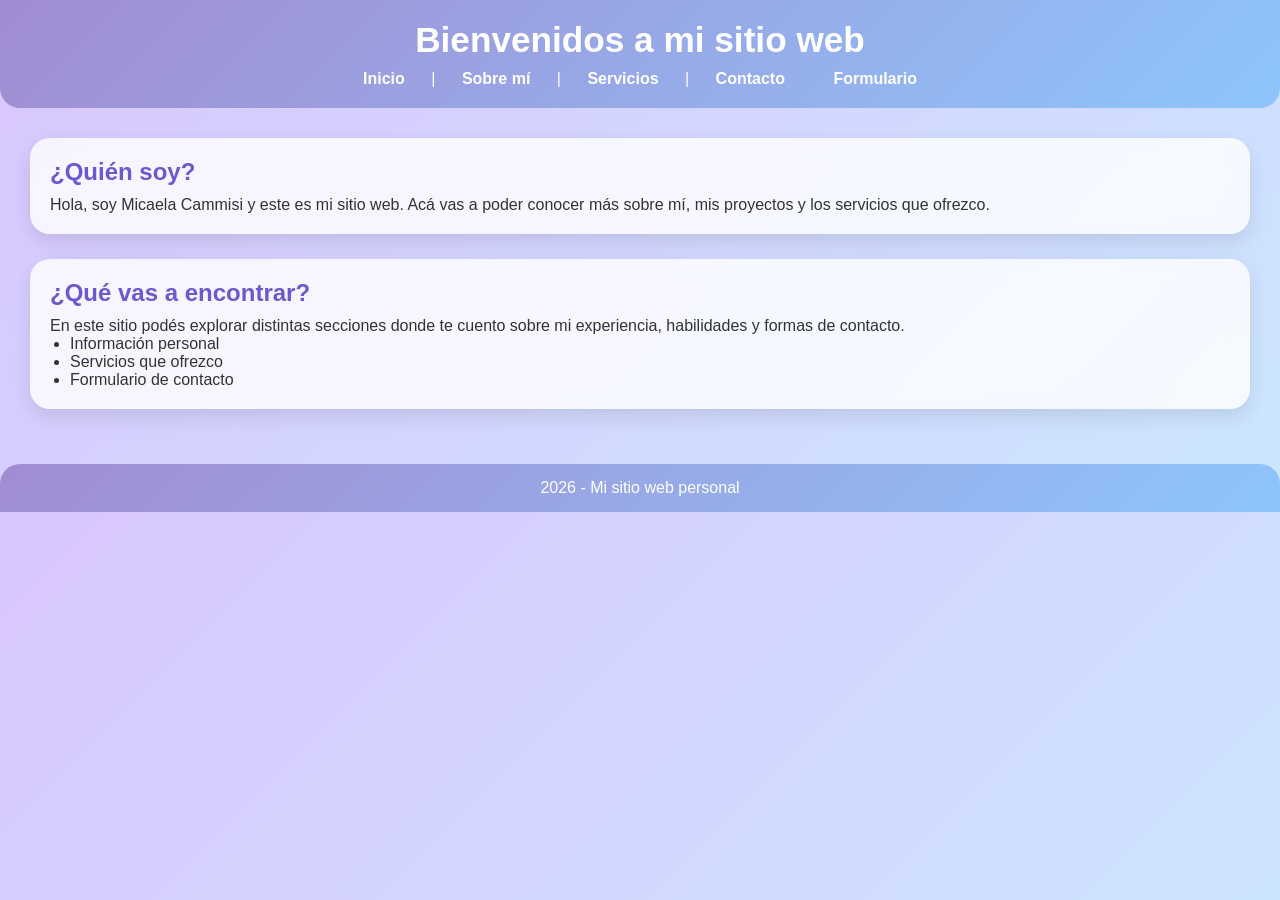
<file: html/index.html>
<!DOCTYPE html>
<html lang="es">
<head>
    <meta charset="UTF-8">
    <meta name="viewport" content="width=device-width, initial-scale=1.0">
    <title>Inicio - Mi Sitio Web</title>
    <link rel="stylesheet" href="../css/estilos.css">
</head>
<body>

    <header>
        <h1>Bienvenidos a mi sitio web</h1>

        <nav>
            <a href="index.html">Inicio</a> |
            <a href="sobre_mi.html">Sobre mí</a> |
            <a href="servicios.html">Servicios</a> |
            <a href="contacto.html">Contacto</a>
            <a href="formulario.html">Formulario</a>
        </nav>
    </header>

    <main>
        <section>
            <h2>¿Quién soy?</h2>
            <p>
                Hola, soy Micaela Cammisi y este es mi sitio web.
                Acá vas a poder conocer más sobre mí, mis proyectos y los servicios que ofrezco.
            </p>
        </section>

        <section>
            <h2>¿Qué vas a encontrar?</h2>
            <p>
                En este sitio podés explorar distintas secciones donde te cuento
                sobre mi experiencia, habilidades y formas de contacto.
            </p>

            <ul>
                <li>Información personal</li>
                <li>Servicios que ofrezco</li>
                <li>Formulario de contacto</li>
            </ul>
        </section>
    </main>

    <footer>
        <p>2026 - Mi sitio web personal</p>
    </footer>

</body>
</html>
</file>
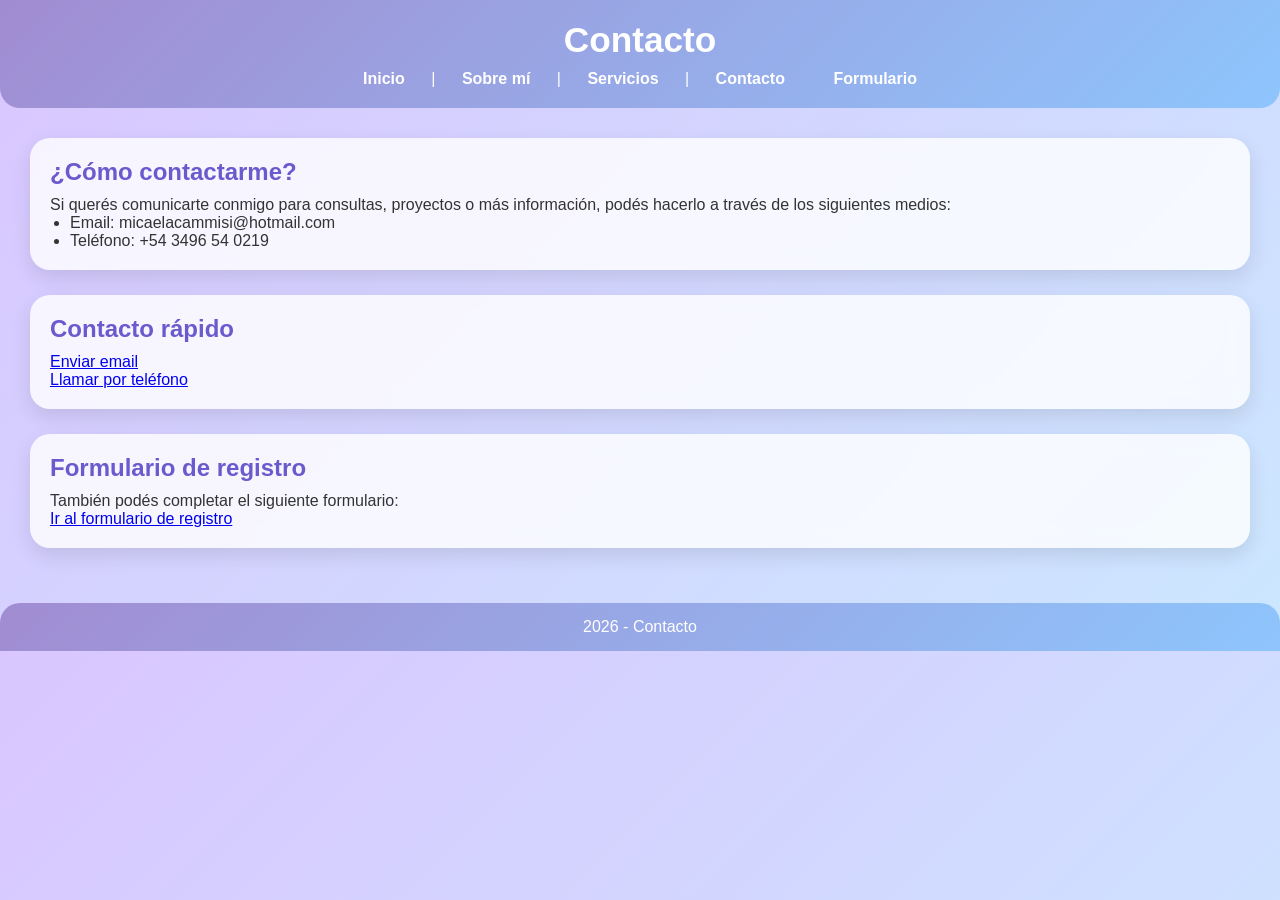
<file: html/contacto.html>
<!DOCTYPE html>
<html lang="es">
<head>
    <meta charset="UTF-8">
    <meta name="viewport" content="width=device-width, initial-scale=1.0">
    <title>Contacto</title>
    <link rel="stylesheet" href="../css/estilos.css">
</head>
<body>

    <header>
        <h1>Contacto</h1>

        <nav>
            <a href="index.html">Inicio</a> |
            <a href="sobre_mi.html">Sobre mí</a> |
            <a href="servicios.html">Servicios</a> |
            <a href="contacto.html">Contacto</a>
            <a href="formulario.html">Formulario</a>
        </nav>
    </header>

    <main>

        <section>
            <h2>¿Cómo contactarme?</h2>

            <p>
                Si querés comunicarte conmigo para consultas, proyectos o más información,
                podés hacerlo a través de los siguientes medios:
            </p>

            <ul>
                <li>Email: micaelacammisi@hotmail.com</li>
                <li>Teléfono: +54 3496 54 0219</li>
            </ul>
        </section>

        <section>
            <h2>Contacto rápido</h2>

            <p>
                <a href="mailto:micaelacammisi@hotmail.com">Enviar email</a>
            </p>

            <p>
                <a href="tel:+543496540219">Llamar por teléfono</a>
            </p>
        </section>

        <section>
            <h2>Formulario de registro</h2>

            <p>
                También podés completar el siguiente formulario:
            </p>

            <a href="formulario_basico.html">Ir al formulario de registro</a>
        </section>

    </main>

    <footer>
        <p>2026 - Contacto</p>
    </footer>

</body>
</html>
</file>
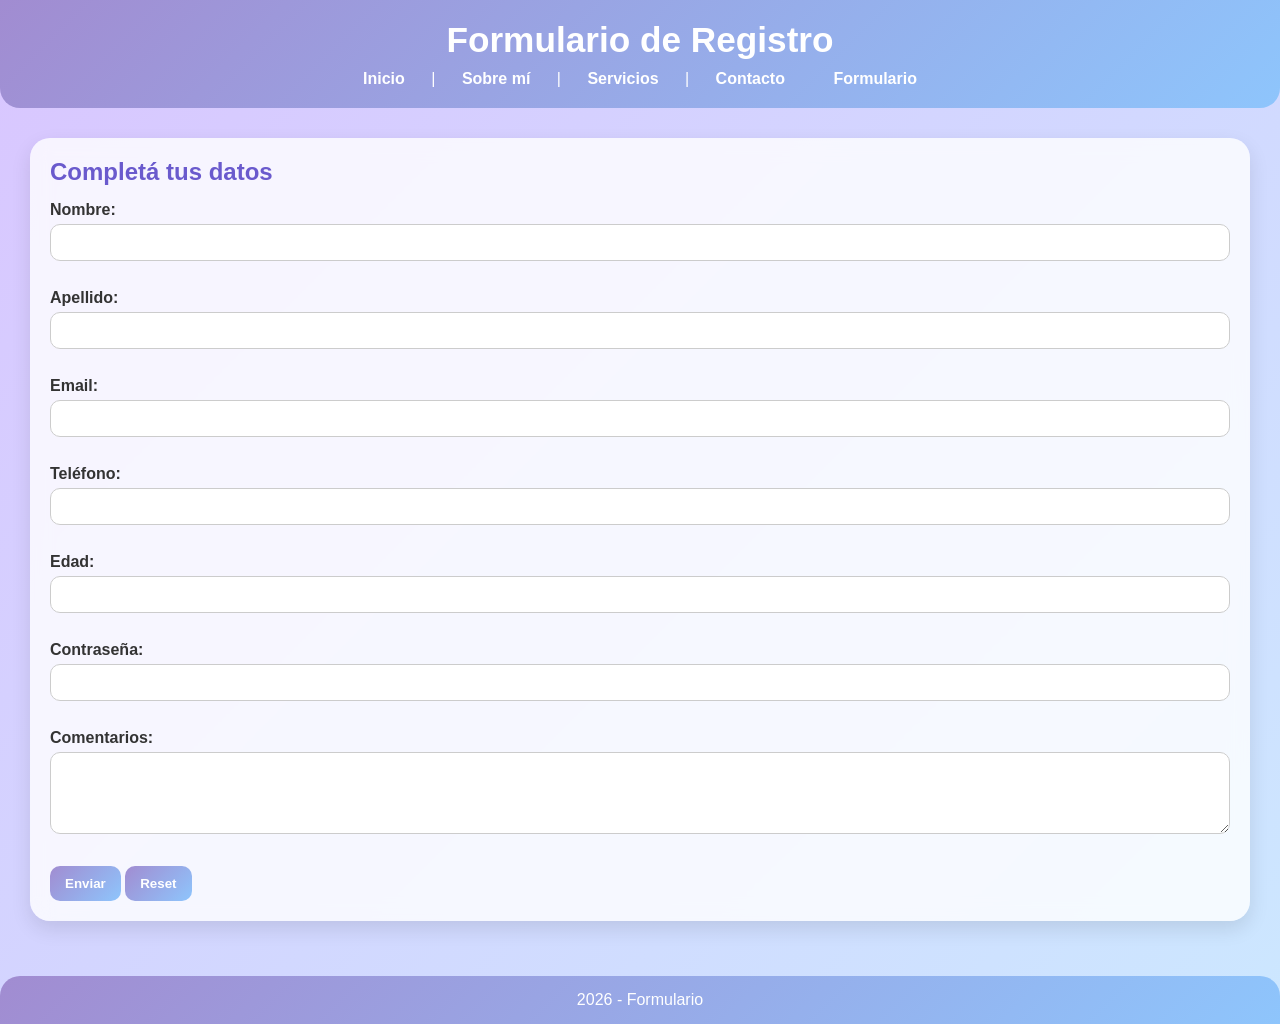
<file: html/formulario_basico.html>
<!DOCTYPE html>
<html lang="es">
<head>
    <meta charset="UTF-8">
    <meta name="viewport" content="width=device-width, initial-scale=1.0">
    <title>Formulario de Registro</title>
    <link rel="stylesheet" href="../css/estilos.css">
</head>
<body>

    <header>
        <h1>Formulario de Registro</h1>

        <nav>
            <a href="index.html">Inicio</a> |
            <a href="sobre_mi.html">Sobre mí</a> |
            <a href="servicios.html">Servicios</a> |
            <a href="contacto.html">Contacto</a>
            <a href="formulario.html">Formulario</a>
        </nav>
    </header>

    <main>

        <section>
            <h2>Completá tus datos</h2>

            <form>

                <label for="nombre">Nombre:</label><br>
                <input type="text" id="nombre" name="nombre" required><br><br>

                <label for="apellido">Apellido:</label><br>
                <input type="text" id="apellido" name="apellido" required><br><br>

                <label for="email">Email:</label><br>
                <input type="email" id="email" name="email" required><br><br>

                <label for="telefono">Teléfono:</label><br>
                <input type="tel" id="telefono" name="telefono" required><br><br>

                <label for="edad">Edad:</label><br>
                <input type="number" id="edad" name="edad" min="0" required><br><br>

                <label for="password">Contraseña:</label><br>
                <input type="password" id="password" name="password" required><br><br>

                <label for="comentarios">Comentarios:</label><br>
                <textarea id="comentarios" name="comentarios" rows="4" cols="30"></textarea><br><br>

                <button type="submit">Enviar</button>
                <button type="reset">Reset</button>

            </form>
        </section>

    </main>

    <footer>
        <p>2026 - Formulario</p>
    </footer>

</body>
</html>
</file>
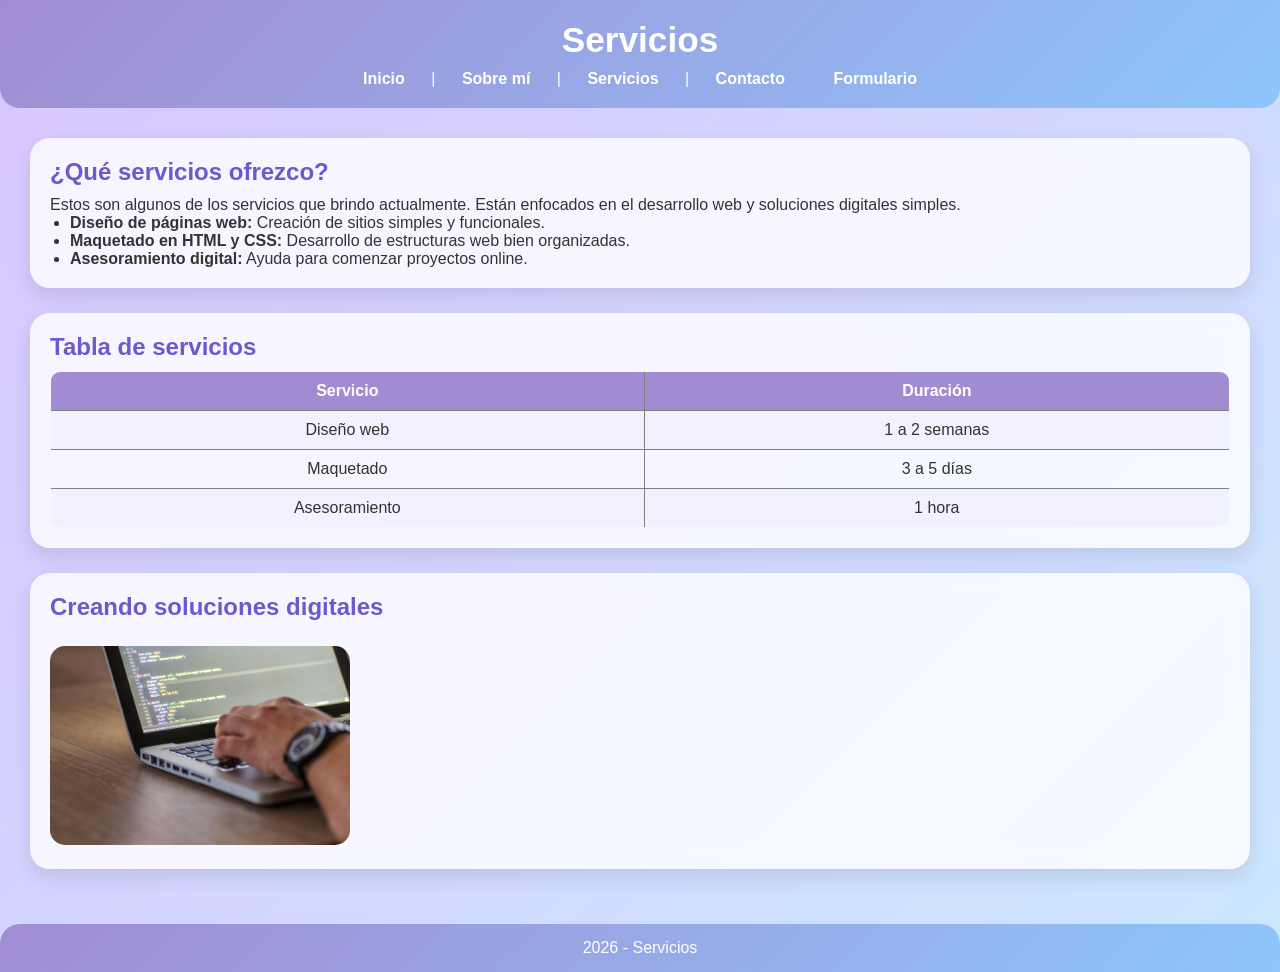
<file: html/servicios.html>
<!DOCTYPE html>
<html lang="es">
<head>
    <meta charset="UTF-8">
    <meta name="viewport" content="width=device-width, initial-scale=1.0">
    <title>Servicios</title>
    <link rel="stylesheet" href="../css/estilos.css">
</head>
<body>

    <header>
        <h1>Servicios</h1>

        <nav>
            <a href="index.html">Inicio</a> |
            <a href="sobre_mi.html">Sobre mí</a> |
            <a href="servicios.html">Servicios</a> |
            <a href="contacto.html">Contacto</a>
            <a href="formulario.html">Formulario</a>
        </nav>
    </header>

    <main>

        <section>
            <h2>¿Qué servicios ofrezco?</h2>

            <p>
                Estos son algunos de los servicios que brindo actualmente.
                Están enfocados en el desarrollo web y soluciones digitales simples.
            </p>

            <ul>
                <li>
                    <strong>Diseño de páginas web:</strong>
                    Creación de sitios simples y funcionales.
                </li>
                <li>
                    <strong>Maquetado en HTML y CSS:</strong>
                    Desarrollo de estructuras web bien organizadas.
                </li>
                <li>
                    <strong>Asesoramiento digital:</strong>
                    Ayuda para comenzar proyectos online.
                </li>
            </ul>
        </section>

        <section>
            <h2>Tabla de servicios</h2>

            <table border="1">
                <tr>
                    <th>Servicio</th>
                    <th>Duración</th>
                </tr>
                <tr>
                    <td>Diseño web</td>
                    <td>1 a 2 semanas</td>
                </tr>
                <tr>
                    <td>Maquetado</td>
                    <td>3 a 5 días</td>
                </tr>
                <tr>
                    <td>Asesoramiento</td>
                    <td>1 hora</td>
                </tr>
            </table>
        </section>

        <section>
            <h2>Creando soluciones digitales</h2>

            <img src="../img/servicios.jpg" alt="Diseño web" width="300">
        </section>

    </main>

    <footer>
        <p>2026 - Servicios</p>
    </footer>

</body>
</html>
</file>
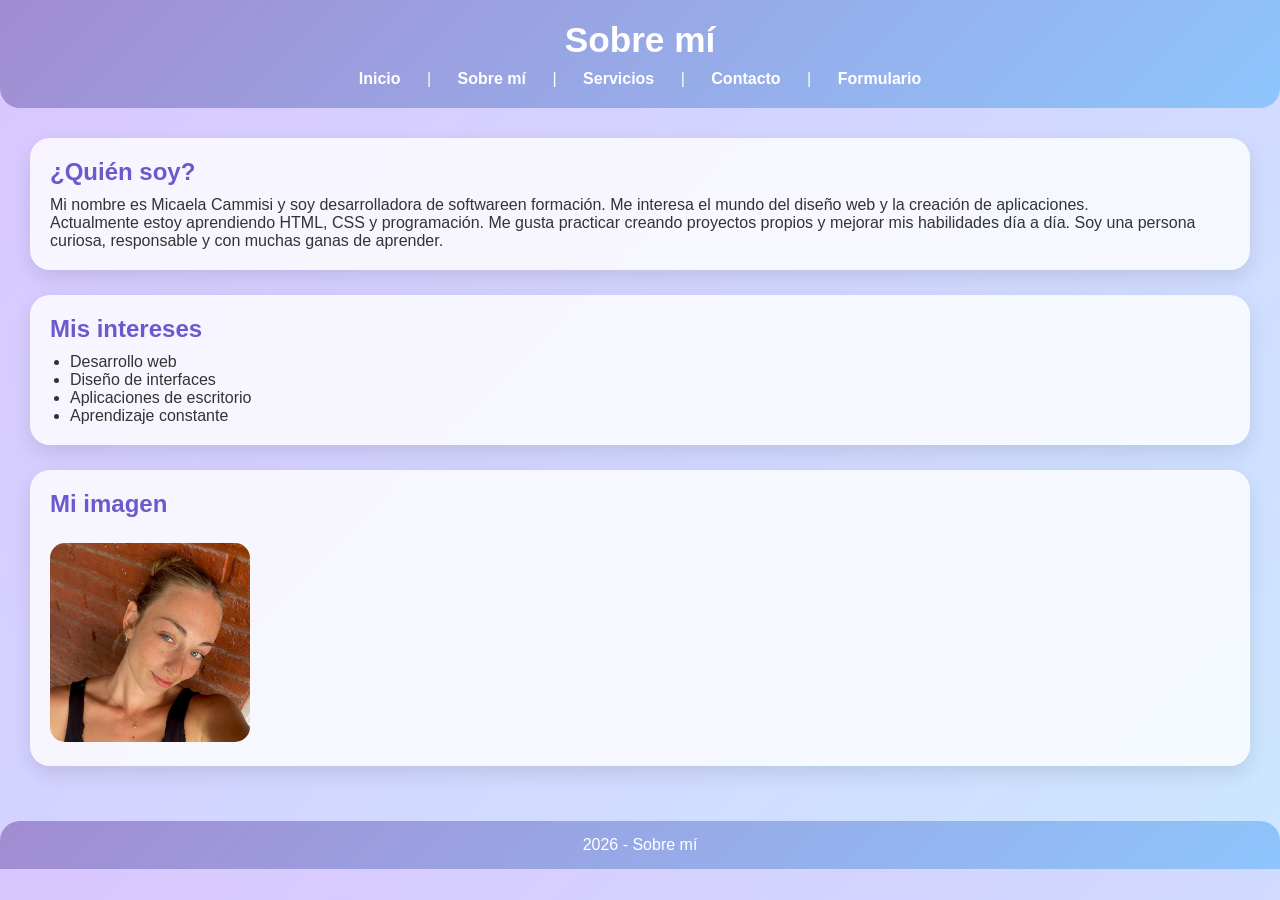
<file: html/sobre_mi.html>
<!DOCTYPE html>
<html lang="es">
<head>
    <meta charset="UTF-8">
    <meta name="viewport" content="width=device-width, initial-scale=1.0">
    <title>Sobre mí</title>
    <link rel="stylesheet" href="../css/estilos.css">
</head>
<body>

    <header>
        <h1>Sobre mí</h1>

        <nav>
            <a href="index.html">Inicio</a> |
            <a href="sobre_mi.html">Sobre mí</a> |
            <a href="servicios.html">Servicios</a> |
            <a href="contacto.html">Contacto</a> |
            <a href="formulario_basico.html">Formulario</a>
        </nav>
    </header>

    <main>

        <section>
            <h2>¿Quién soy?</h2>

            <p>
                Mi nombre es Micaela Cammisi y soy desarrolladora de softwareen formación.
                Me interesa el mundo del diseño web y la creación de aplicaciones.
            </p>

            <p>
                Actualmente estoy aprendiendo HTML, CSS y programación.
                Me gusta practicar creando proyectos propios y mejorar mis habilidades
                día a día. Soy una persona curiosa, responsable y con muchas ganas de aprender.
            </p>
        </section>

        <section>
            <h2>Mis intereses</h2>

            <ul>
                <li>Desarrollo web</li>
                <li>Diseño de interfaces</li>
                <li>Aplicaciones de escritorio</li>
                <li>Aprendizaje constante</li>
            </ul>
        </section>

        <section>
            <h2>Mi imagen</h2>

            <img src="../img/mi_foto.jpg" alt="Foto personal" width="200">
        </section>

    </main>

    <footer>
        <p>2026 - Sobre mí</p>
    </footer>

</body>
</html>
</file>
<file: css/estilos.css>
* {
    margin: 0;
    padding: 0;
    box-sizing: border-box;
}

body {
    font-family: 'Segoe UI', Tahoma, sans-serif;
    background: linear-gradient(135deg, #d9c6ff, #cce7ff);
    color: #333;
}

header {
    background: linear-gradient(135deg, #a18cd1, #8ec5fc);
    color: white;
    text-align: center;
    padding: 20px;
    border-bottom-left-radius: 20px;
    border-bottom-right-radius: 20px;
}

nav {
    margin-top: 10px;
}

nav a {
    text-decoration: none;
    color: white;
    margin: 0 12px;
    font-weight: bold;
    padding: 5px 10px;
    border-radius: 10px;
    transition: 0.3s;
}

nav a:hover {
    background-color: rgba(255,255,255,0.2);
}

main {
    padding: 30px;
}

section {
    background: rgba(255, 255, 255, 0.8);
    backdrop-filter: blur(10px);
    padding: 20px;
    margin-bottom: 25px;
    border-radius: 20px;
    box-shadow: 0 8px 20px rgba(0,0,0,0.1);
    transition: 0.3s;
}

section:hover {
    transform: translateY(-5px);
}

h1 {
    font-size: 2.2em;
}

h2 {
    margin-bottom: 10px;
    color: #6a5acd;
}

ul {
    margin-left: 20px;
}

img {
    margin-top: 15px;
    border-radius: 15px;
    max-width: 100%;
}

table {
    width: 100%;
    border-collapse: collapse;
    margin-top: 10px;
    overflow: hidden;
    border-radius: 10px;
}

th {
    background: #a18cd1;
    color: white;
}

td, th {
    padding: 10px;
    text-align: center;
}

tr:nth-child(even) {
    background: #f2f2ff;
}

form {
    margin-top: 15px;
}

label {
    font-weight: bold;
}

input, textarea {
    width: 100%;
    padding: 10px;
    margin-top: 5px;
    margin-bottom: 10px;
    border-radius: 10px;
    border: 1px solid #ccc;
    outline: none;
    transition: 0.3s;
}

input:focus, textarea:focus {
    border-color: #a18cd1;
    box-shadow: 0 0 5px #a18cd1;
}

button {
    padding: 10px 15px;
    border: none;
    border-radius: 10px;
    background: linear-gradient(135deg, #a18cd1, #8ec5fc);
    color: white;
    font-weight: bold;
    cursor: pointer;
    transition: 0.3s;
}

button:hover {
    transform: scale(1.05);
}

footer {
    background: linear-gradient(135deg, #a18cd1, #8ec5fc);
    color: white;
    text-align: center;
    padding: 15px;
    border-top-left-radius: 20px;
    border-top-right-radius: 20px;
}
</file>
